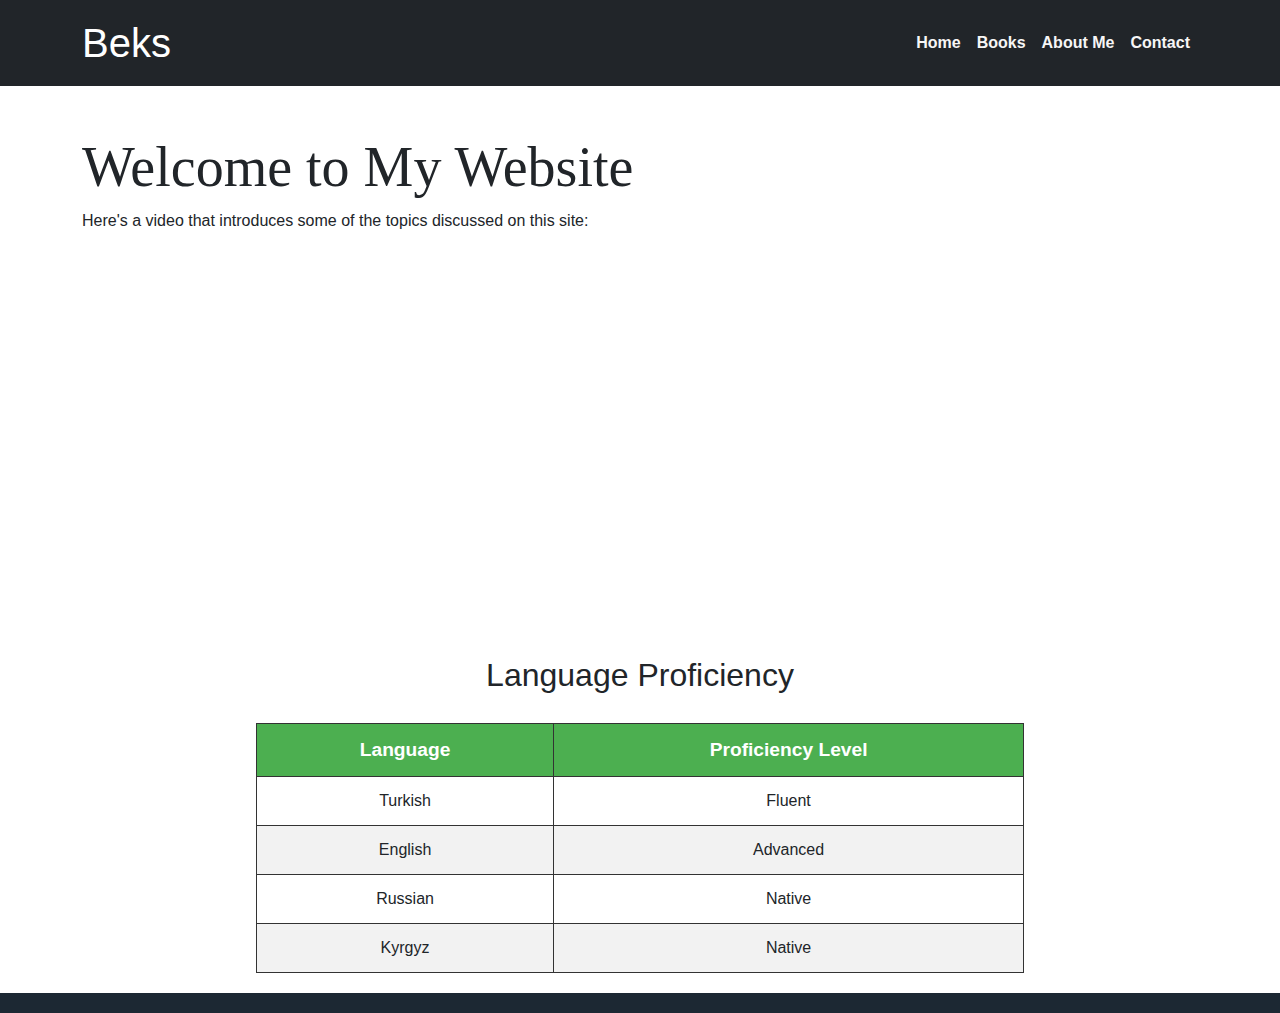
<file: index.html>
<!doctype html>
<html lang="en">
<head>
  <meta charset="UTF-8">
  <meta name="viewport"
        content="width=device-width, user-scalable=no, initial-scale=1.0, maximum-scale=1.0, minimum-scale=1.0">
  <meta http-equiv="X-UA-Compatible" content="ie=edge">
  <link href="https://cdn.jsdelivr.net/npm/bootstrap@5.3.3/dist/css/bootstrap.min.css" rel="stylesheet"
        integrity="sha384-QWTKZyjpPEjISv5WaRU9OFeRpok6YctnYmDr5pNlyT2bRjXh0JMhjY6hW+ALEwIH" crossorigin="anonymous">
  <link rel="stylesheet" href="style.css">
  <title>Document</title>
</head>
<body>
<nav class="navbar navbar-expand-lg navbar-dark bg-dark">
  <div class="container">
    <a class="navbar-brand fs-1" href="#">Beks</a>
    <button class="navbar-toggler" type="button" data-bs-toggle="collapse" data-bs-target="#navbarNav"
            aria-controls="navbarNav" aria-expanded="false" aria-label="Toggle navigation">
      <span class="navbar-toggler-icon"></span>
    </button>

    <div class="collapse navbar-collapse justify-content-end" id="navbarNav">
      <ul class="navbar-nav">
        <li class="nav-item">
          <a class="nav-link" href="index.html">Home</a>
        </li>
        <li class="nav-item">
          <a class="nav-link" href="books.html">Books</a>
        </li>
        <li class="nav-item">
          <a class="nav-link" href="AboutMe.html">About Me</a>
        </li>
        <li class="nav-item">
          <a class="nav-link" href="contact.html">Contact</a>
        </li>
      </ul>
    </div>
  </div>
</nav>

<div class="container mt-5">
  <h1 class="display-4">Welcome to My Website</h1>
  <p>Here's a video that introduces some of the topics discussed on this site:</p>

  <div class="embed-responsive embed-responsive-16by9">
    <iframe width="100%" height="400" src="https://www.youtube.com/embed/ShdRyZDFx4U?si=mac7BLlr4aoG_Ixy"
            title="YouTube video player" frameborder="0" allow="accelerometer; autoplay; clipboard-write;
            encrypted-media; gyroscope; picture-in-picture; web-share" referrerpolicy="strict-origin-when-cross-origin"
            allowfullscreen>
    </iframe>
  </div>
</div>

<script src="https://cdn.jsdelivr.net/npm/bootstrap@5.3.3/dist/js/bootstrap.bundle.min.js"
        integrity="sha384-QLzB/WJqEwEUO2cEbBtxw1Cj3Xp8rT+QL2pT/qGe8JvngRJr4SO8nJGvffdfR1F8"
        crossorigin="anonymous"></script>

<h2 style="text-align: center;">Language Proficiency</h2>

<table>
  <thead>
  <tr>
    <th>Language</th>
    <th>Proficiency Level</th>
  </tr>
  </thead>
  <tbody>
  <tr>
    <td>Turkish</td>
    <td>Fluent</td>
  </tr>
  <tr>
    <td>English</td>
    <td>Advanced</td>
  </tr>
  <tr>
    <td>Russian</td>
    <td>Native</td>
  </tr>
  <tr>
    <td>Kyrgyz</td>
    <td>Native</td>
  </tr>
  </tbody>
</table>


<footer>
  <!-- This is a comment in the footer section -->
</footer>
</body>
</html>
</file>
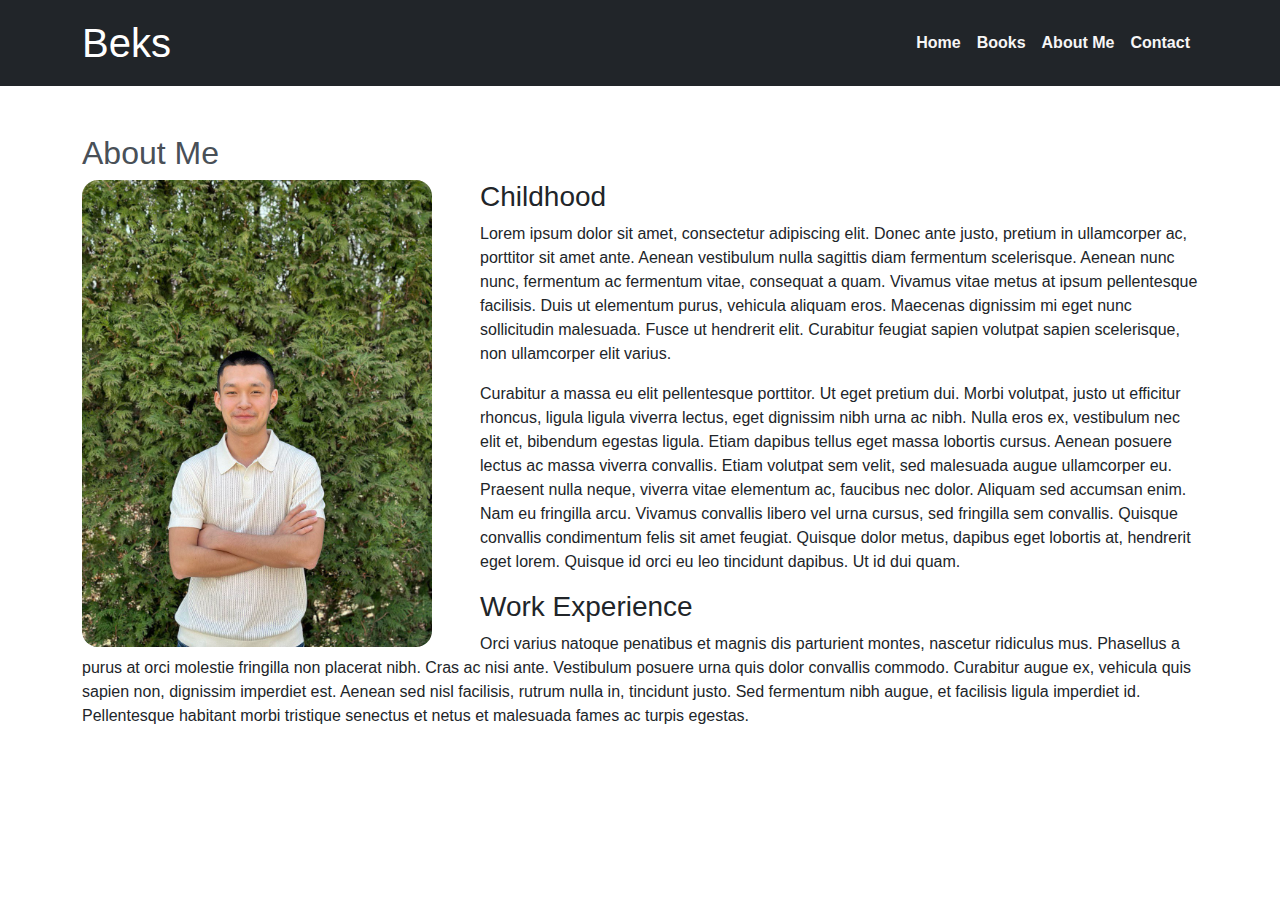
<file: AboutMe.html>
<!doctype html>
<html lang="en">
<head>
    <meta charset="UTF-8">
    <meta name="viewport"
          content="width=device-width, user-scalable=no, initial-scale=1.0, maximum-scale=1.0, minimum-scale=1.0">
    <meta http-equiv="X-UA-Compatible" content="ie=edge">
    <link href="https://cdn.jsdelivr.net/npm/bootstrap@5.3.3/dist/css/bootstrap.min.css" rel="stylesheet"
          integrity="sha384-QWTKZyjpPEjISv5WaRU9OFeRpok6YctnYmDr5pNlyT2bRjXh0JMhjY6hW+ALEwIH" crossorigin="anonymous">
    <link rel="stylesheet" href="style.css">
    <title>Document</title>
</head>
<body>
<nav class="navbar navbar-expand-lg navbar-dark bg-dark">
    <div class="container">
        <a class="navbar-brand fs-1" href="#">Beks</a>
        <button class="navbar-toggler" type="button" data-bs-toggle="collapse" data-bs-target="#navbarNav"
                aria-controls="navbarNav" aria-expanded="false" aria-label="Toggle navigation">
            <span class="navbar-toggler-icon"></span>
        </button>

        <div class="collapse navbar-collapse justify-content-end" id="navbarNav">
            <ul class="navbar-nav">
                <li class="nav-item">
                    <a class="nav-link" href="index.html">Home</a>
                </li>
                <li class="nav-item">
                    <a class="nav-link" href="books.html">Books</a>
                </li>
                <li class="nav-item">
                    <a class="nav-link" href="AboutMe.html">About Me</a>
                </li>
                <li class="nav-item">
                    <a class="nav-link" href="contact.html">Contact</a>
                </li>
            </ul>
        </div>
    </div>
</nav>

<div class="container mt-5">
    <div>
        <h2 class="text-dark-emphasis">About Me</h2>
        <div class="float-start pe-5">
            <img src="./assets/Beks.png" class="img-fluid rounded-4" alt="Beks photo" style="width: 350px;">
        </div>
        <div>
            <h3>Childhood</h3>
            <p>
                Lorem ipsum dolor sit amet, consectetur adipiscing elit. Donec ante justo, pretium in ullamcorper ac,
                porttitor sit amet ante. Aenean vestibulum nulla sagittis diam fermentum scelerisque. Aenean nunc nunc,
                fermentum ac fermentum vitae, consequat a quam. Vivamus vitae metus at ipsum pellentesque facilisis. Duis ut
                elementum purus, vehicula aliquam eros. Maecenas dignissim mi eget nunc sollicitudin malesuada. Fusce ut
                hendrerit elit. Curabitur feugiat sapien volutpat sapien scelerisque, non ullamcorper elit varius.
            </p>
            <p>
                Curabitur a massa eu elit pellentesque porttitor. Ut eget pretium dui. Morbi volutpat, justo ut efficitur
                rhoncus, ligula ligula viverra lectus, eget dignissim nibh urna ac nibh. Nulla eros ex, vestibulum nec elit
                et, bibendum egestas ligula. Etiam dapibus tellus eget massa lobortis cursus. Aenean posuere lectus ac massa
                viverra convallis. Etiam volutpat sem velit, sed malesuada augue ullamcorper eu. Praesent nulla neque, viverra
                vitae elementum ac, faucibus nec dolor. Aliquam sed accumsan enim. Nam eu fringilla arcu. Vivamus convallis
                libero vel urna cursus, sed fringilla sem convallis. Quisque convallis condimentum felis sit amet feugiat.
                Quisque dolor metus, dapibus eget lobortis at, hendrerit eget lorem. Quisque id orci eu leo tincidunt dapibus.
                Ut id dui quam.
            </p>
            <h3>Work Experience</h3>
            <p>
                Orci varius natoque penatibus et magnis dis parturient montes, nascetur ridiculus mus. Phasellus a purus at
                orci molestie fringilla non placerat nibh. Cras ac nisi ante. Vestibulum posuere urna quis dolor convallis
                commodo. Curabitur augue ex, vehicula quis sapien non, dignissim imperdiet est. Aenean sed nisl facilisis,
                rutrum nulla in, tincidunt justo. Sed fermentum nibh augue, et facilisis ligula imperdiet id. Pellentesque
                habitant morbi tristique senectus et netus et malesuada fames ac turpis egestas.
            </p>
        </div>
    </div>
</div>

<script src="https://cdn.jsdelivr.net/npm/bootstrap@5.3.3/dist/js/bootstrap.bundle.min.js"
        integrity="sha384-QLzB/WJqEwEUO2cEbBtxw1Cj3Xp8rT+QL2pT/qGe8JvngRJr4SO8nJGvffdfR1F8"
        crossorigin="anonymous"></script>
</body>
</html>
</file>
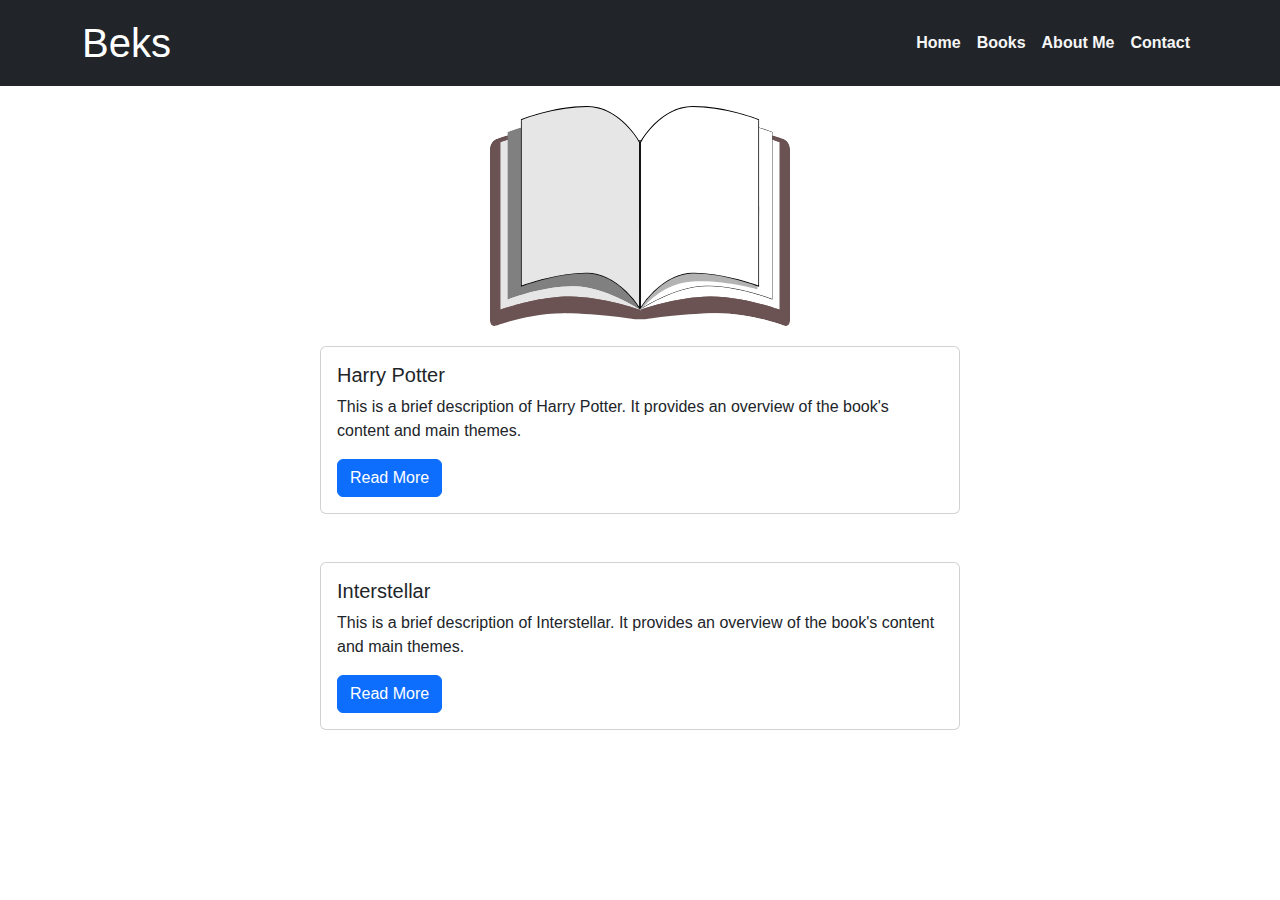
<file: books.html>
<!doctype html>
<html lang="en">
<head>
    <meta charset="UTF-8">
    <meta name="viewport"
          content="width=device-width, user-scalable=no, initial-scale=1.0, maximum-scale=1.0, minimum-scale=1.0">
    <meta http-equiv="X-UA-Compatible" content="ie=edge">
    <link href="https://cdn.jsdelivr.net/npm/bootstrap@5.3.3/dist/css/bootstrap.min.css" rel="stylesheet"
          integrity="sha384-QWTKZyjpPEjISv5WaRU9OFeRpok6YctnYmDr5pNlyT2bRjXh0JMhjY6hW+ALEwIH" crossorigin="anonymous">
    <link rel="stylesheet" href="style.css">
    <title>Document</title>
</head>
<body>
<nav class="navbar navbar-expand-lg navbar-dark bg-dark">
    <div class="container">
        <a class="navbar-brand fs-1" href="#">Beks</a>
        <button class="navbar-toggler" type="button" data-bs-toggle="collapse" data-bs-target="#navbarNav"
                aria-controls="navbarNav" aria-expanded="false" aria-label="Toggle navigation">
            <span class="navbar-toggler-icon"></span>
        </button>

        <div class="collapse navbar-collapse justify-content-end" id="navbarNav">
            <ul class="navbar-nav">
                <li class="nav-item">
                    <a class="nav-link" href="index.html">Home</a>
                </li>
                <li class="nav-item">
                    <a class="nav-link" href="books.html">Books</a>
                </li>
                <li class="nav-item">
                    <a class="nav-link" href="AboutMe.html">About Me</a>
                </li>
                <li class="nav-item">
                    <a class="nav-link" href="contact.html">Contact</a>
                </li>
            </ul>
        </div>
    </div>
</nav>

<main>
    <div class='book-svg'>
        <img src="./assets/book-open.svg" alt="Description of the SVG image" style= 'width: 300px'>
    </div>

    <div class="column">
        <div class="col-md-6">
            <div class="card mb-5">
                <div class="card-body">
                    <h5 class="card-title">Harry Potter</h5>
                    <p class="card-text">This is a brief description of Harry Potter. It provides an overview of the book's content and main themes.</p>
                    <a href="#" class="btn btn-primary">Read More</a>
                </div>
            </div>
        </div>
        <div class="col-md-6">
            <div class="card">
                <div class="card-body">
                    <h5 class="card-title">Interstellar</h5>
                    <p class="card-text">This is a brief description of Interstellar. It provides an overview of the book's content and main themes.</p>
                    <a href="#" class="btn btn-primary">Read More</a>
                </div>
            </div>
        </div>
    </div>
</main>
</body>
</html>
</file>
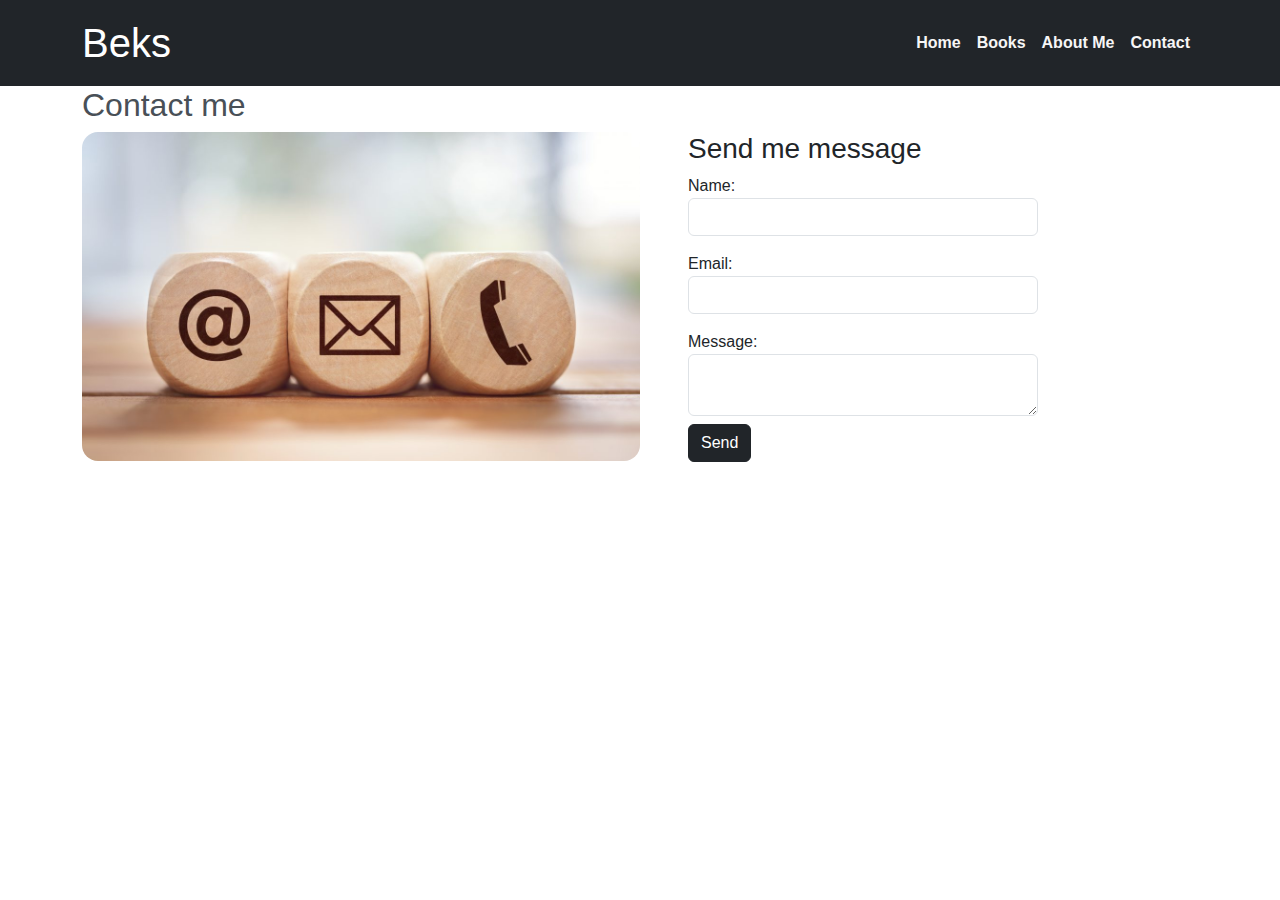
<file: contact.html>
<!doctype html>
<html lang="en">
<head>
    <meta charset="UTF-8">
    <meta name="viewport"
          content="width=device-width, user-scalable=no, initial-scale=1.0, maximum-scale=1.0, minimum-scale=1.0">
    <meta http-equiv="X-UA-Compatible" content="ie=edge">
    <link href="https://cdn.jsdelivr.net/npm/bootstrap@5.3.3/dist/css/bootstrap.min.css" rel="stylesheet"
          integrity="sha384-QWTKZyjpPEjISv5WaRU9OFeRpok6YctnYmDr5pNlyT2bRjXh0JMhjY6hW+ALEwIH" crossorigin="anonymous">
    <link rel="stylesheet" href="style.css">
    <title>Document</title>
</head>
<body>
<nav class="navbar navbar-expand-lg navbar-dark bg-dark">
    <div class="container">
        <a class="navbar-brand fs-1" href="#">Beks</a>
        <button class="navbar-toggler" type="button" data-bs-toggle="collapse" data-bs-target="#navbarNav"
                aria-controls="navbarNav" aria-expanded="false" aria-label="Toggle navigation">
            <span class="navbar-toggler-icon"></span>
        </button>

        <div class="collapse navbar-collapse justify-content-end" id="navbarNav">
            <ul class="navbar-nav">
                <li class="nav-item">
                    <a class="nav-link" href="index.html">Home</a>
                </li>
                <li class="nav-item">
                    <a class="nav-link" href="books.html">Books</a>
                </li>
                <li class="nav-item">
                    <a class="nav-link" href="AboutMe.html">About Me</a>
                </li>
                <li class="nav-item">
                    <a class="nav-link" href="contact.html">Contact</a>
                </li>
            </ul>
        </div>
    </div>
</nav>

<form class="container" id="form">
    <h2 class="text-dark-emphasis">Contact me</h2>
    <div class='d-flex'>
        <div class='text-end col-6'>
            <img src='./assets/contact.png' class="img-fluid rounded-4" alt="Beks photo"/>
        </div>
        <div class='col-6 ms-5'>
            <h3>Send me message</h3>
            <div class='mb-3'>
                <label htmlFor="name">Name: </label>
                <input id="name" type="text" name='name' class='form-control' style='width: 350px'/>
            </div>
            <div class='mb-3'>
                <label htmlFor="email">Email: </label>
                <input id="email" type="email" name='email' class='form-control' style='width: 350px'/>
            </div>
            <div>
                <label htmlFor="message">Message: </label>
                <textarea id="message" class='form-control' style='width: 350px'></textarea>
            </div>
            <button id="button-contact" class='btn btn-dark mt-2' type="submit">Send</button>
        </div>
    </div>
</form>

<script src="https://cdn.jsdelivr.net/npm/bootstrap@5.3.3/dist/js/bootstrap.bundle.min.js"
        integrity="sha384-QLzB/WJqEwEUO2cEbBtxw1Cj3Xp8rT+QL2pT/qGe8JvngRJr4SO8nJGvffdfR1F8"
        crossorigin="anonymous"></script>

<script>
    const form = document.getElementById('form');

    form.addEventListener('submit', (e) => {
        e.preventDefault();
        alert(`Welcome! \nName: ` + document.getElementById('name').value + `\nEmail: ` + document.getElementById('email').value + `\nMessage: ` + document.getElementById('message').value);
    });
</script>

</body>
</html>
</file>
<file: style.css>
* {
    margin: 0;
}

body {
    font-family: Tahoma, sans-serif;
    font-size: 16px;
    display: flex;
    flex-direction: column;
    min-height: 100vh;
}

.header {
    display: flex;
    background-color: #09090B;
    padding: 20px;
    align-items: center;
    justify-content: space-between;
}

.logo {
    text-decoration: none;
}

.logo-text{
    color: #F7F6F6;
}

h1 {
    font-family: Georgia, serif;
}

.nav-link {
    color: #F7F6F6;
    font-weight: bold;
    padding: 10px;
    text-decoration: none;
}

.nav-link:hover {
    color: #F7F6F6;
    background-color: #1C2833;
}

footer {
    background-color: #1C2833;
    font-size: .8em;
    font-style: italic;
    color: #ffffff;
    margin-top: auto;
    padding: 10px;
}

table {
    width: 60%;
    border-collapse: collapse;
    margin: 20px auto;
    text-align: center;
    font-family: Arial, sans-serif;
}
th, td {
    padding: 12px;
    border: 1px solid #333;
}
th {
    background-color: #4CAF50;
    color: white;
    font-size: 1.2em;
}
tr:nth-child(even) {
    background-color: #f2f2f2;
}

.book-svg {
    text-align: center;
    margin: 20px;
}

.column {
    display: flex;
    flex-direction: column;
    align-items: center;
}
</file>
